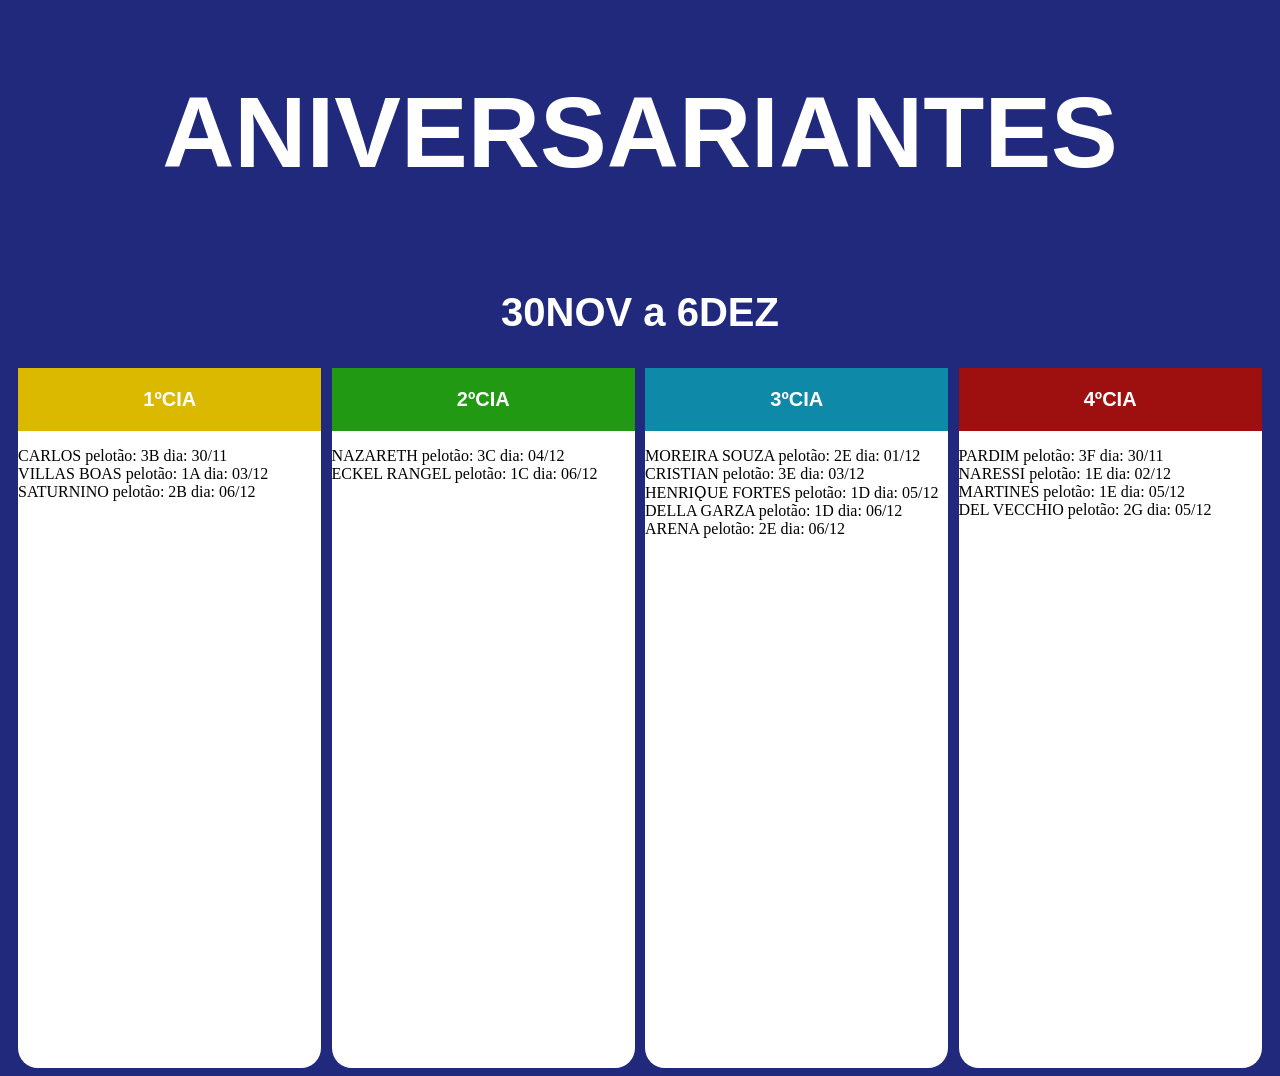
<file: index.html>
<!DOCTYPE html>
<html lang="en">
<head>
    <meta charset="UTF-8">
    <meta name="viewport" content="width=device-width, initial-scale=1.0">
        <link rel="stylesheet" href="CSSANIVER/inicio2.css">
    <title>Aniversariantes</title>
</head>
<body>
    <h1>ANIVERSARIANTES</h1>
    <h2 id="semana"></h2>
    <div id="dados">
        <div id="cia1">
            <div id="titulo">
                <h1 id="titulo">1ºCIA</h1>
                <p id="c1"></p>
            </div>
        </div>
        <div id="cia2">
            <div id="titulo">
                <h1 id="titulo">2ºCIA</h1>
                <p id="c2"></p>
            </div>
        </div>
        <div id="cia3">
            <div id="titulo">
                <h1 id="titulo">3ºCIA</h1>
                <p id="c3"></p>
            </div>
        </div>
        <div id="cia4">
            <div id="titulo">
                <h1 id="titulo">4ºCIA</h1>
                <p id="c4"></p>
            </div>
        </div>
    </div>

    <script src="JSANIVER/dados2.js"></script>
    <script src="JSANIVER/engine2.js"></script>
</body>
</html>
</file>
<file: CSSANIVER/inicio2.css>
body{
    background-color: rgb(32, 41, 124);
    display: flex;
    flex-direction: column;
    justify-content: center;
    align-items: center;
}

h1{
    color: white;
    text-align: center;
    font-family: 'Franklin Gothic Medium', 'Arial Narrow', Arial, sans-serif;
    font-size: 100PX;
}

h2{
    color: white;
    text-align: center;
    font-family: 'Franklin Gothic Medium', 'Arial Narrow', Arial, sans-serif;
    font-size: 40PX;
}

#dados{
    width: 100%;
}

h1#titulo{
    color: white;
    font-size: 20px;
}

#dados{
    display: flex;
    flex-direction: row;
    justify-content:space-evenly;
    height: 700px;
}

#cia1{
    h1#titulo{
    background-color: rgb(218, 185, 0);
    padding: 20px;
    margin: 0px;
    }
    background-color: white;
    display: flex;
    flex-direction: column;
    width: 24%;
    border-radius: 20px;
}
#cia2{
    h1#titulo{
    background-color: rgb(34, 153, 18);
    padding: 20px;
    margin: 0px;
    }
    background-color: white;
    display: flex;
    flex-direction: column;
    width: 24%;
    border-radius: 20px;
}
#cia3{
    h1#titulo{
    background-color: rgb(14, 137, 168);
    padding: 20px;
    margin: 0px;
    }
    background-color: white;
    display: flex;
    flex-direction: column;
    width: 24%;
    border-radius: 20px;
}
#cia4{
    h1#titulo{
    background-color: rgb(158, 16, 16);
    padding: 20px;
    margin: 0px;
    }
    background-color: white;
    display: flex;
    flex-direction: column;
    width: 24%;
    border-radius: 20px;
}
</file>
